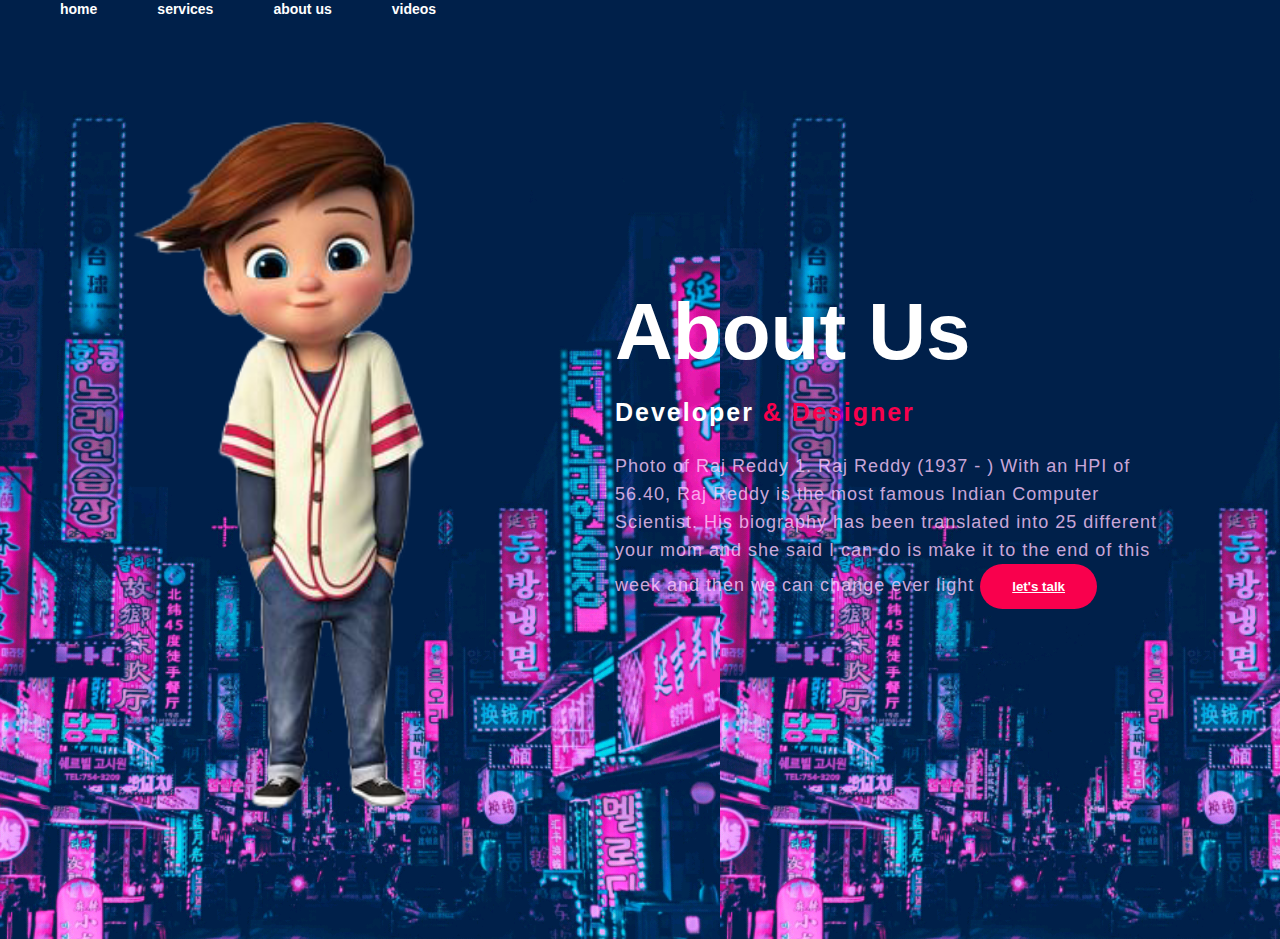
<file: about.html>
<!DOCTYPE html>
<html lang="en">
<head>
  <title>about</title>
  <link rel="stylesheet" type="text/css" href="style.css">
  
  <link rel="preconnect" href="https://fonts.googleapis.com">
  <link rel="preconnect" href="https://fonts.gstatic.com">
  <link href="https://fonts.googleapis.com/css2?family=josefin+sans:ital,wght@0,100;0,200;0,300;1,400;0,500;1,600;1,700&display=swap" rel="stylesheet">
</head>
<body style="background: url(back.png)">
  <ul>
                <li><a href="index.html">home</a><li>
                <a href="services.html">services</a></li>
                <li><a href="about.html">about us</a></li>
                <li><a href="videos.html">videos</a></li>
            </ul>
  <section class="about">
    <div class="main">
      <img src="about.png">
      <div class="about-text">
        <h1>About Us</h1>
        <h5>Developer<span> & Designer</span></h5>
        <p>Photo of Raj Reddy
1. Raj Reddy (1937 - )
With an HPI of 56.40, Raj Reddy is the most famous Indian Computer Scientist.  His biography has been translated into 25 different your mom and she said I can do is make it to the end of this week and then we can change ever light 
<button type="button"><a type="a" href="https://YouTube.com">let's talk</a></button>
  </section>
</body>
</html>
</file>
<file: style.css>
*{
  padding: 0;
  margin: 0;
  font-family: 'justify sans',sans-serif;
  box-sizing: border-box;
}
.about{
  width: 100%;
  padding: 78px 8px;
  background-color: linear-gradient(45deg, #87adfe, #ff77cd);
}
.about img{
  height: auto;
  width: 420px;
}
.about-text{
  width: 550px;
}
.main{
  width: 1130px;
  max-width: 95%;
  margin: 0 auto;
  display: flex;
  align-items: center;
  justify-content: space-around;
}
.about-text h1{
  color: #fff;
  font-size: 80px;
  text-transform: capitalize;
  margin-bottom: 20px;
}
.about-text h5{
  color: #fff;
  font-size: 25px;
  text-transform: capitalize;
  margin-bottom: 25px;
  letter-spacing: 2px;
}
span{
  color: #f9004d;
}
.about-text p{
  color: #fcfc;
  letter-spacing: 1px;
  line-height: 28px;
  font-size: 18px;
  margin-bottom: 45px;
}
button{
  background: #f9004d;
  color: #fff;
  text-decoration: snow;
  border: 2px solid transparent;
  font-weight: bold;
  padding: 13px 30px;
  border-radius: 30px;
  transition: .4s;
}
a{
  color: #fff;
}
button::hover{
  background: transparent;
  border-top: 2px solid #f9004d;
  cursor: pointer;
}
ul {
  float: left;
  display: flex;
  justify-content: center;
  align-items: center;
}

ul li {
  list-style: none;
  margin-left: 60px;
  margin-top: 1px;
  font-size: 14px;
}
ul li a{
  text-decoration: none;
  color: #fff;
  font-family: arial;
  font-weight: bold;
  transition: 0.4s ease-in-out;
}
ul li a.hover{
  color: #ff7200;
}
</file>
